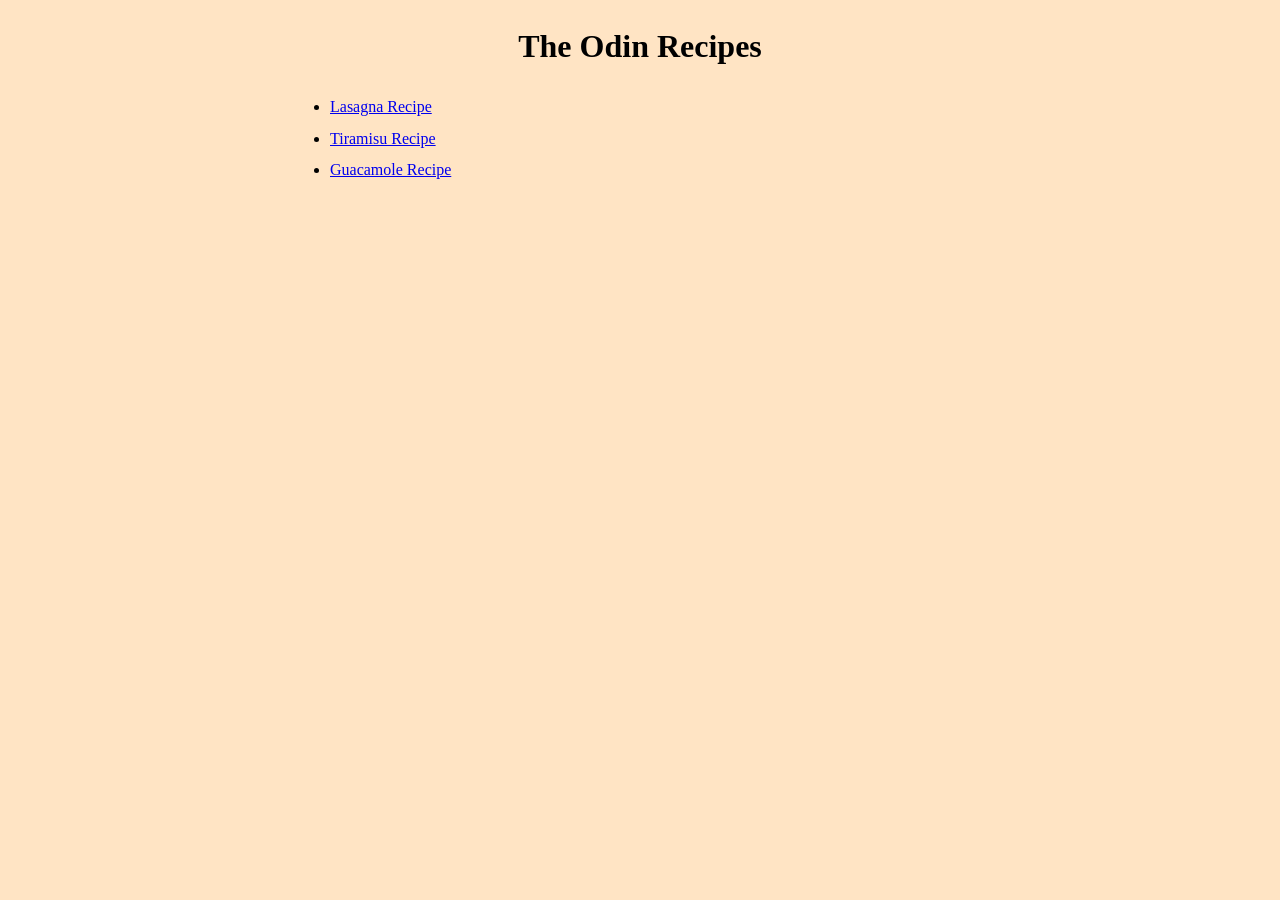
<file: index.html>
<!DOCTYPE html>
<html lang="en">
<head>
    <meta charset="UTF-8">
    <meta name="viewport" content="width=device-width, initial-scale=1.0">
    <title>The odin recipes</title>
    <link rel="stylesheet" href="style.css">
</head>
<body>
    <h1>The Odin Recipes</h1>
    <ul>
        <li><a href="recipes/lasagna.html" target="_blank">Lasagna Recipe</a></li>
        <li><a href="recipes/tiramisu.html" target="_blank">Tiramisu Recipe</a></li>
        <li><a href="recipes/guacamole.html" target="_blank">Guacamole Recipe</a></li>
    </ul>
</body>
</html>
</file>
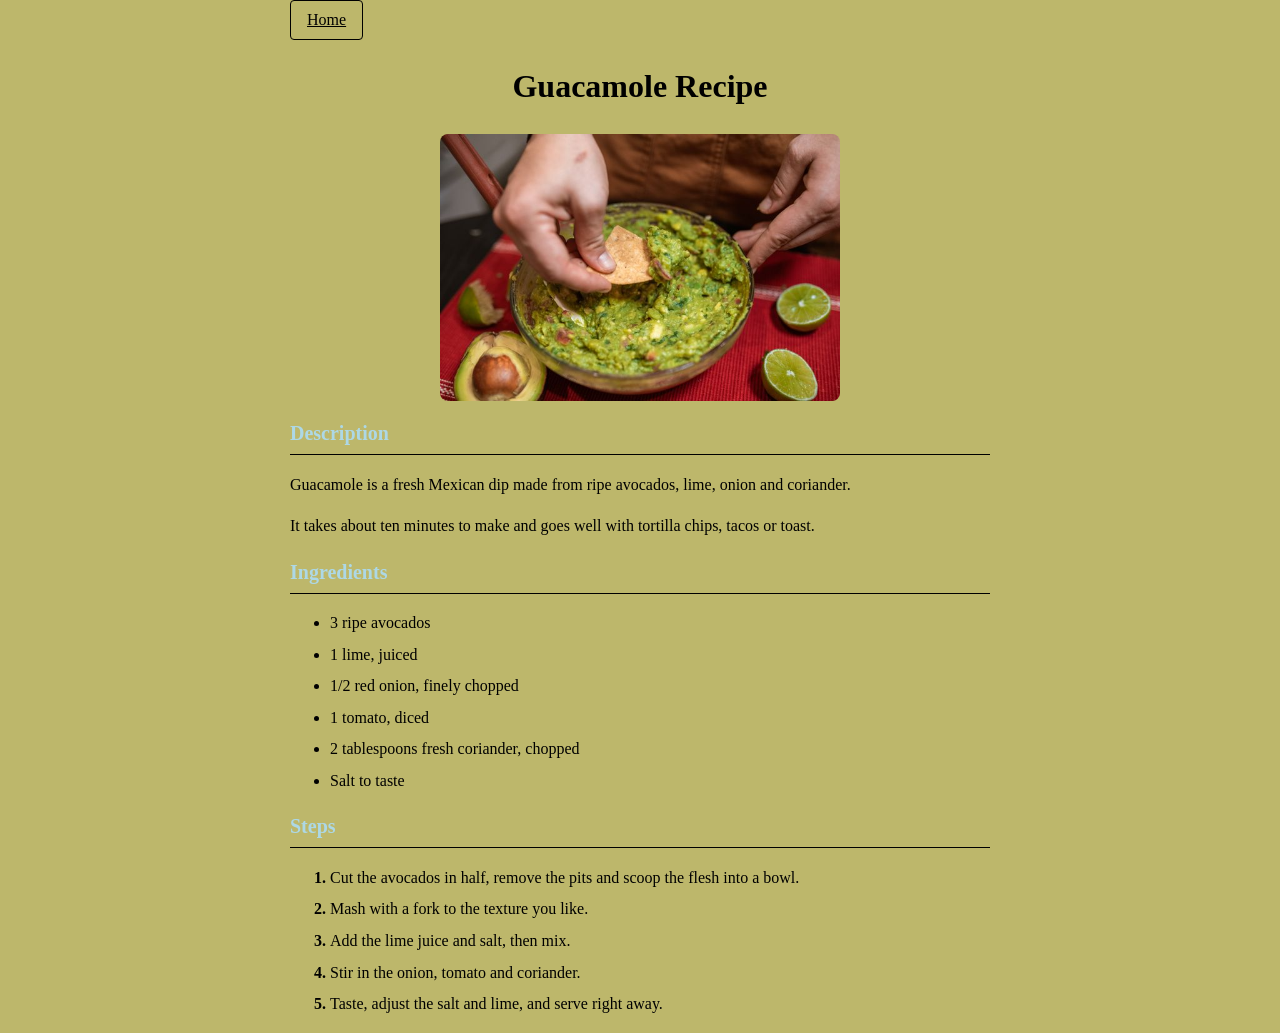
<file: recipes/guacamole.html>
<!DOCTYPE html>
<html lang="en">
<head>
    <meta charset="UTF-8">
    <meta name="viewport" content="width=device-width, initial-scale=1.0">
    <title>Guacamole</title>
    <link rel="stylesheet" href="../style.css">
</head>
<body class="guacamole">
    <a class="home" href="../index.html">Home</a>
    <h1>Guacamole Recipe</h1>
    <img src="../images/guacamole.jpg" width="400" alt="guacamole photo">

    <h2>Description</h2>
    <p>Guacamole is a fresh Mexican dip made from ripe avocados, lime, onion and coriander.</p>
    <p>It takes about ten minutes to make and goes well with tortilla chips, tacos or toast.</p>

    <h2>Ingredients</h2>
    <ul>
        <li>3 ripe avocados</li>
        <li>1 lime, juiced</li>
        <li>1/2 red onion, finely chopped</li>
        <li>1 tomato, diced</li>
        <li>2 tablespoons fresh coriander, chopped</li>
        <li>Salt to taste</li>
    </ul>

    <h2>Steps</h2>
    <ol>
        <li>Cut the avocados in half, remove the pits and scoop the flesh into a bowl.</li>
        <li>Mash with a fork to the texture you like.</li>
        <li>Add the lime juice and salt, then mix.</li>
        <li>Stir in the onion, tomato and coriander.</li>
        <li>Taste, adjust the salt and lime, and serve right away.</li>
    </ol>
</body>
</html>
</file>
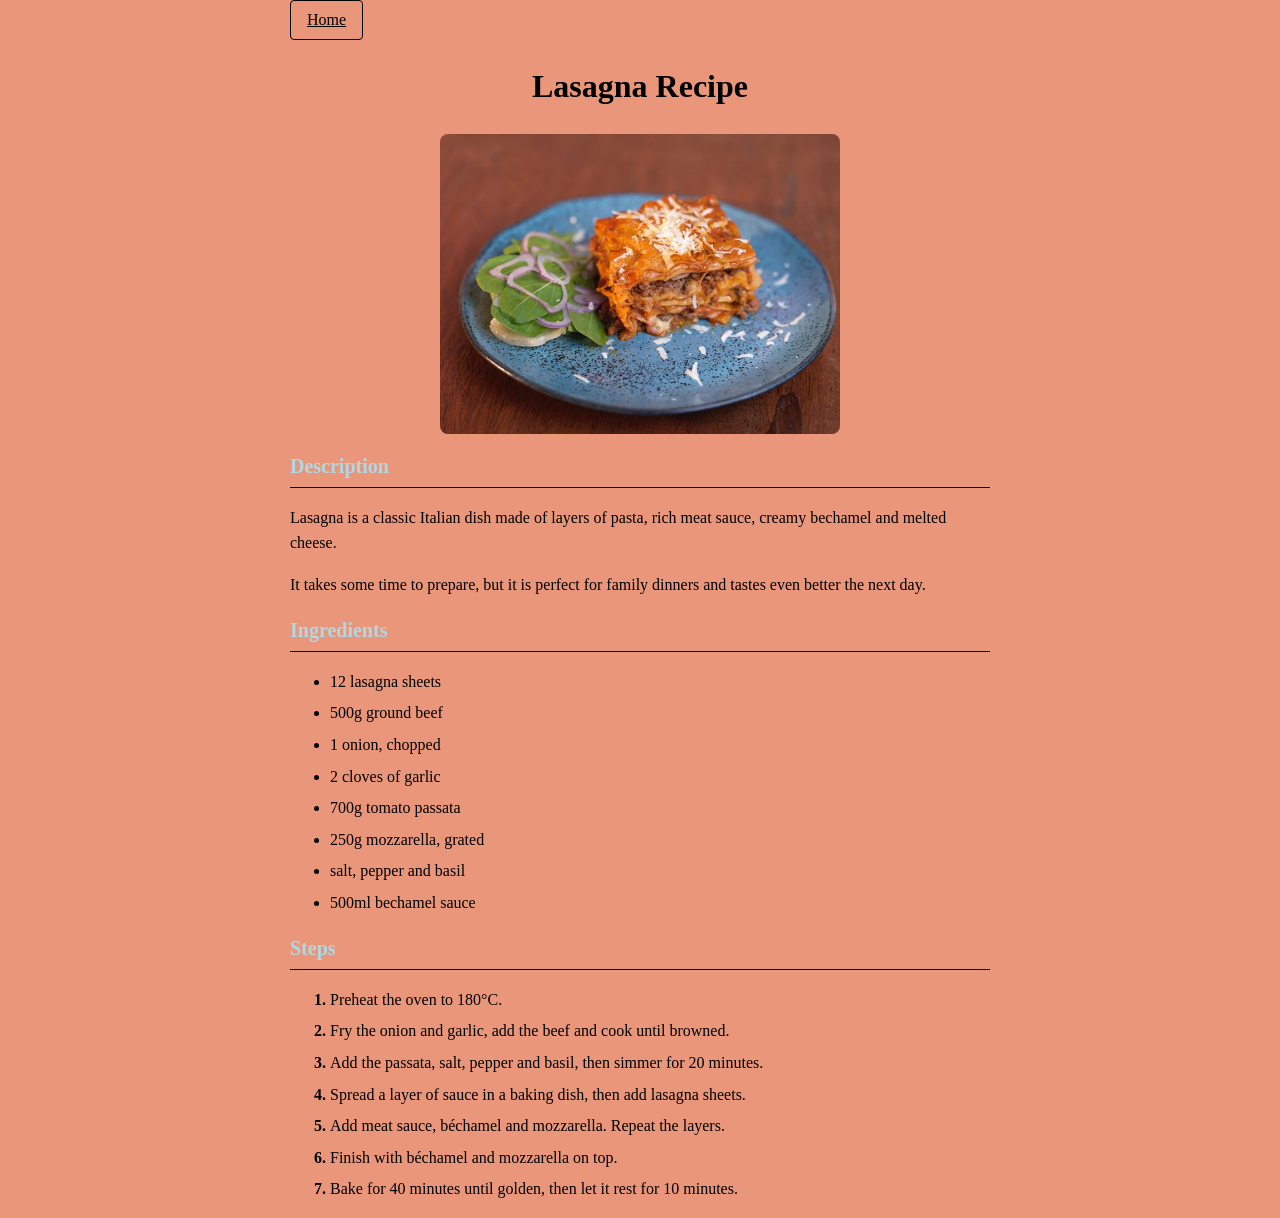
<file: recipes/lasagna.html>
<!DOCTYPE html>
<html lang="en">
<head>
    <meta charset="UTF-8">
    <meta name="viewport" content="width=device-width, initial-scale=1.0">
    <title>Lasagna Recipe</title>
    <link rel="stylesheet" href="../style.css">
</head>
<body class="lasagna">
    <a class="home" href="../index.html">Home</a>
    <h1>Lasagna Recipe</h1>
    <img src="../images/lasagna.jpg" width="400" alt="lasagna photo">
    
    <h2>Description</h2>
    <p>Lasagna is a classic Italian dish made of layers of pasta, rich meat sauce, creamy bechamel and melted cheese.</p>
    <p>It takes some time to prepare, but it is perfect for family dinners and tastes even better the next day.</p>

    <h2>Ingredients</h2>
    <ul>
        <li>12 lasagna sheets</li>
        <li>500g ground beef</li>
        <li>1 onion, chopped</li>
        <li>2 cloves of garlic</li>
        <li>700g tomato passata</li>
        <li>250g mozzarella, grated</li>
        <li>salt, pepper and basil</li>
        <li>500ml bechamel sauce</li>
    </ul>

    <h2>Steps</h2>
    <ol>
        <li>Preheat the oven to 180°C.</li>
        <li>Fry the onion and garlic, add the beef and cook until browned.</li>
        <li>Add the passata, salt, pepper and basil, then simmer for 20 minutes.</li>
        <li>Spread a layer of sauce in a baking dish, then add lasagna sheets.</li>
        <li>Add meat sauce, béchamel and mozzarella. Repeat the layers.</li>
        <li>Finish with béchamel and mozzarella on top.</li>
        <li>Bake for 40 minutes until golden, then let it rest for 10 minutes.</li>
    </ol>
</body>
</html>
</file>
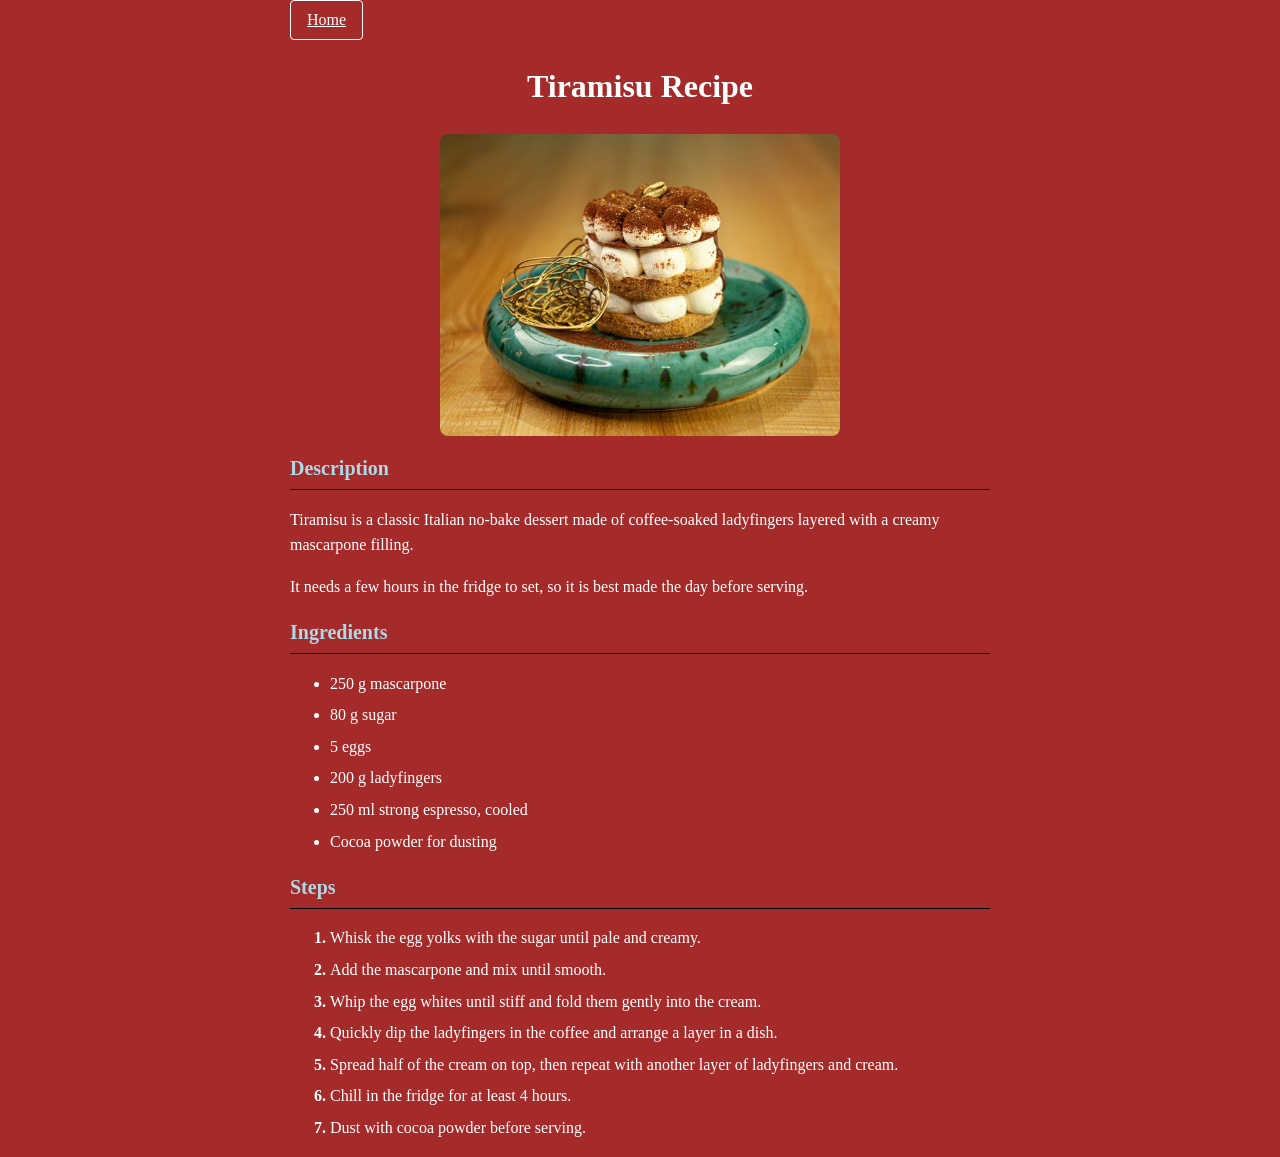
<file: recipes/tiramisu.html>
<!DOCTYPE html>
<html lang="en">
<head>
    <meta charset="UTF-8">
    <meta name="viewport" content="width=device-width, initial-scale=1.0">
    <title>Tiramisu</title>
    <link rel="stylesheet" href="../style.css">
</head>
<body class="tiramisu">
    <a class="homet" href="../index.html">Home</a>
    <h1>Tiramisu Recipe</h1>
    <img src="../images/tiramisu.jpg" width="400" alt="tiramisu-photo">

    <h2>Description</h2>
    <p>Tiramisu is a classic Italian no-bake dessert made of coffee-soaked ladyfingers layered with a creamy mascarpone filling.</p>
    <p>It needs a few hours in the fridge to set, so it is best made the day before serving.</p>

    <h2>Ingredients</h2>
    <ul>
        <li>250 g mascarpone</li>
        <li>80 g sugar</li>
        <li>5 eggs</li>
        <li>200 g ladyfingers</li>
        <li>250 ml strong espresso, cooled</li>
        <li>Cocoa powder for dusting</li>
    </ul>

    <h2>Steps</h2>
    <ol>
        <li>Whisk the egg yolks with the sugar until pale and creamy.</li>
        <li>Add the mascarpone and mix until smooth.</li>
        <li>Whip the egg whites until stiff and fold them gently into the cream.</li>
        <li>Quickly dip the ladyfingers in the coffee and arrange a layer in a dish.</li>
        <li>Spread half of the cream on top, then repeat with another layer of ladyfingers and cream.</li>
        <li>Chill in the fridge for at least 4 hours.</li>
        <li>Dust with cocoa powder before serving.</li>
    </ol>
</body>
</html>
</file>
<file: style.css>
*{
    box-sizing: border-box;
}

body{
    font-family: Georgia, "Times New Roman", sans-serif;
    background-color: bisque;
    line-height: 1.6;
    max-width: 700px;
    margin: 0 auto;
}
.lasagna{
    background-color: darksalmon;
}
.tiramisu{
    background-color:brown;
    color:white;
}
.guacamole{
    background-color:darkkhaki;
}

h1{
    text-align: center;
}

h2{

    font-size: 20px;
    color:lightblue;
    border-bottom: 1px solid black;
    padding-bottom: 5px;

}
.home{
    display: inline-block;
    border:1px solid black;
    color:black;
    padding:6px 16px;
    border-radius: 4px;
}
.homet{
    display: inline-block;
    border: 1px solid white;
    color: white;
    padding: 6px 16px;
    border-radius: 4px;
}
.home:hover{
    background-color: darkred;
    color:white;
}
.homet:hover{
    background-color: beige;
    color:darkred;
}

ul li,
ol li{
    margin-bottom: 6px;
}

ol li::marker{
    font-weight: bold;
}

img{
    display: block;
    margin:16px auto;
    border-radius: 8px;
}
</file>
